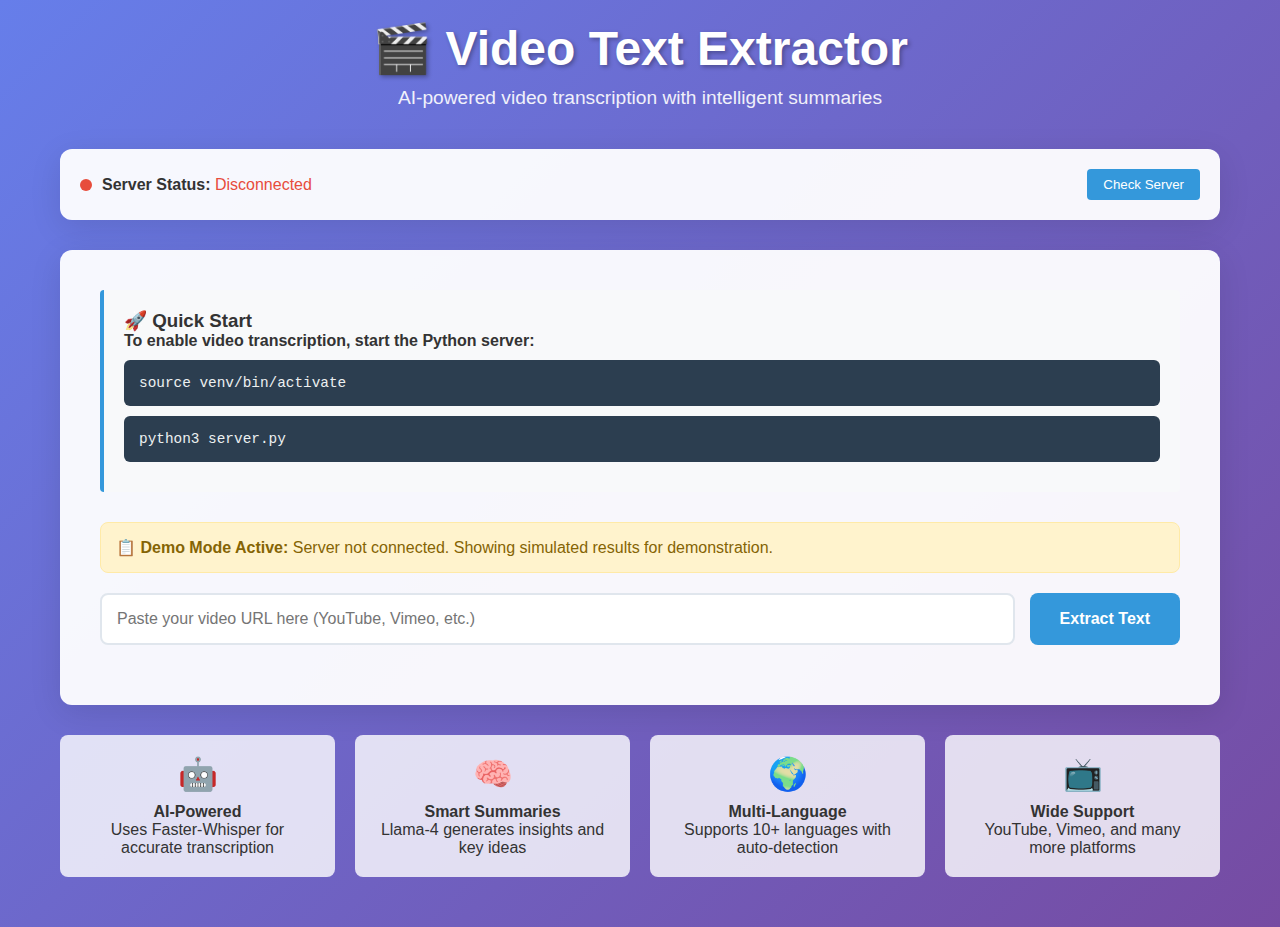
<file: index.html>
<!DOCTYPE html>
<html lang="en">
<head>
    <meta charset="UTF-8">
    <meta name="viewport" content="width=device-width, initial-scale=1.0">
    <title>Video Text Extractor - Standalone</title>
    <style>
        * { margin: 0; padding: 0; box-sizing: border-box; }
        
        body {
            font-family: -apple-system, BlinkMacSystemFont, 'Segoe UI', Roboto, sans-serif;
            background: linear-gradient(135deg, #667eea 0%, #764ba2 100%);
            min-height: 100vh;
            color: #333;
        }
        
        .container {
            max-width: 1200px;
            margin: 0 auto;
            padding: 20px;
        }
        
        .header {
            text-align: center;
            margin-bottom: 40px;
            color: white;
        }
        
        .header h1 {
            font-size: 3rem;
            margin-bottom: 10px;
            text-shadow: 2px 2px 4px rgba(0,0,0,0.3);
        }
        
        .header p {
            font-size: 1.2rem;
            opacity: 0.9;
        }
        
        .server-status {
            background: rgba(255,255,255,0.95);
            padding: 20px;
            border-radius: 12px;
            box-shadow: 0 8px 32px rgba(0,0,0,0.1);
            margin-bottom: 30px;
            display: flex;
            justify-content: space-between;
            align-items: center;
        }
        
        .status-info {
            display: flex;
            align-items: center;
            gap: 10px;
        }
        
        .status-dot {
            width: 12px;
            height: 12px;
            border-radius: 50%;
            background: #e74c3c;
            animation: pulse 2s infinite;
        }
        
        .status-dot.connected {
            background: #27ae60;
            animation: none;
        }
        
        @keyframes pulse {
            0% { opacity: 1; }
            50% { opacity: 0.5; }
            100% { opacity: 1; }
        }
        
        .main-content {
            background: rgba(255,255,255,0.95);
            padding: 40px;
            border-radius: 12px;
            box-shadow: 0 8px 32px rgba(0,0,0,0.1);
        }
        
        .server-instructions {
            background: #f8f9fa;
            border-left: 4px solid #3498db;
            padding: 20px;
            margin-bottom: 30px;
            border-radius: 4px;
        }
        
        .command {
            background: #2c3e50;
            color: #ecf0f1;
            padding: 15px;
            border-radius: 6px;
            font-family: 'Monaco', 'Consolas', monospace;
            margin: 10px 0;
            font-size: 0.9rem;
        }
        
        .input-group {
            display: flex;
            gap: 15px;
            margin-bottom: 20px;
        }
        
        #video-url {
            flex: 1;
            padding: 15px;
            border: 2px solid #e0e6ed;
            border-radius: 8px;
            font-size: 1rem;
            transition: border-color 0.2s;
        }
        
        #video-url:focus {
            outline: none;
            border-color: #3498db;
        }
        
        .extract-btn {
            background: #3498db;
            color: white;
            border: none;
            padding: 15px 30px;
            border-radius: 8px;
            cursor: pointer;
            font-size: 1rem;
            font-weight: 600;
            transition: all 0.2s;
        }
        
        .extract-btn:hover:not(:disabled) {
            background: #2980b9;
            transform: translateY(-2px);
        }
        
        .extract-btn:disabled {
            background: #bdc3c7;
            cursor: not-allowed;
            transform: none;
        }
        
        .loading-section {
            text-align: center;
            padding: 40px;
            margin: 30px 0;
            display: none;
        }
        
        .spinner {
            width: 50px;
            height: 50px;
            border: 4px solid #e0e6ed;
            border-top: 4px solid #3498db;
            border-radius: 50%;
            animation: spin 1s linear infinite;
            margin: 0 auto 20px;
        }
        
        @keyframes spin {
            0% { transform: rotate(0deg); }
            100% { transform: rotate(360deg); }
        }
        
        .result-section {
            margin-top: 30px;
            padding: 30px;
            background: #f8f9fa;
            border-radius: 8px;
            display: none;
        }
        
        .result-header {
            display: flex;
            justify-content: space-between;
            align-items: center;
            margin-bottom: 20px;
            padding-bottom: 15px;
            border-bottom: 2px solid #e9ecef;
        }
        
        .result-actions {
            display: flex;
            gap: 10px;
        }
        
        .copy-btn {
            background: #27ae60;
            color: white;
            border: none;
            padding: 8px 16px;
            border-radius: 6px;
            cursor: pointer;
            font-size: 0.9rem;
            transition: background-color 0.2s;
        }
        
        .copy-btn:hover {
            background: #229954;
        }
        
        .toggle-btn {
            background: #ecf0f1;
            color: #2c3e50;
            border: 2px solid #bdc3c7;
            padding: 10px 20px;
            border-radius: 25px;
            cursor: pointer;
            font-size: 0.9rem;
            font-weight: 600;
            transition: all 0.3s ease;
            min-width: 120px;
        }
        
        .toggle-btn:hover {
            background: #d5dbdb;
            border-color: #95a5a6;
            transform: translateY(-2px);
        }
        
        .toggle-btn.active {
            background: #3498db;
            color: white;
            border-color: #2980b9;
            box-shadow: 0 4px 12px rgba(52, 152, 219, 0.3);
        }
        
        .toggle-btn.active:hover {
            background: #2980b9;
            transform: translateY(-2px);
        }
        
        .text-output {
            background: white;
            padding: 25px;
            border-radius: 6px;
            font-size: 1rem;
            line-height: 1.8;
            white-space: pre-wrap;
            word-wrap: break-word;
            min-height: 200px;
            max-height: 600px;
            overflow-y: auto;
            border: 1px solid #e9ecef;
        }
        
        .demo-mode {
            background: #fff3cd;
            border: 1px solid #ffeaa7;
            color: #856404;
            padding: 15px;
            border-radius: 8px;
            margin-bottom: 20px;
        }
        
        .features {
            display: grid;
            grid-template-columns: repeat(auto-fit, minmax(250px, 1fr));
            gap: 20px;
            margin: 30px 0;
        }
        
        .feature {
            background: rgba(255,255,255,0.8);
            padding: 20px;
            border-radius: 8px;
            text-align: center;
        }
        
        .feature-icon {
            font-size: 2rem;
            margin-bottom: 10px;
        }
        
        @media (max-width: 768px) {
            .header h1 { font-size: 2rem; }
            .main-content { padding: 20px; }
            .input-group { flex-direction: column; }
            .server-status { flex-direction: column; gap: 15px; }
            .result-header { flex-direction: column; gap: 15px; }
        }
    </style>
</head>
<body>
    <div class="container">
        <div class="header">
            <h1>🎬 Video Text Extractor</h1>
            <p>AI-powered video transcription with intelligent summaries</p>
        </div>
        
        <div class="server-status">
            <div class="status-info">
                <span class="status-dot" id="status-dot"></span>
                <span><strong>Server Status:</strong> <span id="status-text">Checking...</span></span>
            </div>
            <button onclick="checkServerStatus()" style="background: #3498db; color: white; border: none; padding: 8px 16px; border-radius: 4px; cursor: pointer;">Check Server</button>
        </div>
        
        <div class="main-content">
            <div class="server-instructions">
                <h3>🚀 Quick Start</h3>
                <p><strong>To enable video transcription, start the Python server:</strong></p>
                <div class="command">source venv/bin/activate</div>
                <div class="command">python3 server.py</div>
            </div>
            
            <div class="demo-mode" id="demo-mode" style="display: none;">
                <strong>📋 Demo Mode Active:</strong> Server not connected. Showing simulated results for demonstration.
            </div>
            
            <div class="input-group">
                <input type="url" id="video-url" placeholder="Paste your video URL here (YouTube, Vimeo, etc.)" required>
                <button id="extract-btn" class="extract-btn">Extract Text</button>
            </div>
            
            <div class="loading-section" id="loading-section">
                <div class="spinner"></div>
                <div id="loading-text">Processing video with AI...</div>
            </div>
            
            <div class="result-section" id="result-section">
                <div class="result-header">
                    <h3 id="result-title">📄 Extracted Text</h3>
                    <div class="result-actions">
                        <button id="copy-current-btn" class="copy-btn">📋 Copy</button>
                        <button id="download-srt-btn" class="copy-btn" style="background: #f39c12; display: none;">📥 Download SRT</button>
                    </div>
                </div>
                
                <!-- Toggle Buttons -->
                <div class="view-toggle" style="display: flex; gap: 10px; margin-bottom: 20px; justify-content: center; flex-wrap: wrap;">
                    <button id="toggle-transcript" class="toggle-btn active">📄 Transcript</button>
                    <button id="toggle-srt" class="toggle-btn">⏱️ SRT Timing</button>
                    <button id="toggle-summary" class="toggle-btn">📝 AI Summary</button>
                </div>
                
                <div class="text-output" id="unified-output"></div>
            </div>
        </div>
        
        <div class="features">
            <div class="feature">
                <div class="feature-icon">🤖</div>
                <h4>AI-Powered</h4>
                <p>Uses Faster-Whisper for accurate transcription</p>
            </div>
            <div class="feature">
                <div class="feature-icon">🧠</div>
                <h4>Smart Summaries</h4>
                <p>Llama-4 generates insights and key ideas</p>
            </div>
            <div class="feature">
                <div class="feature-icon">🌍</div>
                <h4>Multi-Language</h4>
                <p>Supports 10+ languages with auto-detection</p>
            </div>
            <div class="feature">
                <div class="feature-icon">📺</div>
                <h4>Wide Support</h4>
                <p>YouTube, Vimeo, and many more platforms</p>
            </div>
        </div>
    </div>
    
    <script>
        let serverConnected = false;
        const backendUrl = 'http://localhost:8000';
        let currentData = null;
        let currentView = 'transcript';
        
        async function checkServerStatus() {
            const statusDot = document.getElementById('status-dot');
            const statusText = document.getElementById('status-text');
            const demoMode = document.getElementById('demo-mode');
            
            statusText.textContent = 'Checking...';
            
            try {
                const controller = new AbortController();
                const timeoutId = setTimeout(() => controller.abort(), 3000);
                
                const response = await fetch(`${backendUrl}/health`, { 
                    method: 'GET',
                    signal: controller.signal
                });
                
                clearTimeout(timeoutId);
                
                if (response.ok) {
                    serverConnected = true;
                    statusDot.classList.add('connected');
                    statusText.textContent = 'Connected';
                    statusText.style.color = '#27ae60';
                    demoMode.style.display = 'none';
                } else {
                    throw new Error('Server error');
                }
            } catch (error) {
                serverConnected = false;
                statusDot.classList.remove('connected');
                statusText.textContent = 'Disconnected';
                statusText.style.color = '#e74c3c';
                demoMode.style.display = 'block';
            }
        }
        
        async function extractText() {
            const url = document.getElementById('video-url').value.trim();
            if (!url) {
                alert('Please enter a video URL');
                return;
            }
            
            const loadingSection = document.getElementById('loading-section');
            const resultSection = document.getElementById('result-section');
            const extractBtn = document.getElementById('extract-btn');
            
            loadingSection.style.display = 'block';
            resultSection.style.display = 'none';
            extractBtn.disabled = true;
            
            try {
                if (serverConnected) {
                    // Try real backend
                    const controller = new AbortController();
                    const timeoutId = setTimeout(() => controller.abort(), 300000); // 5 minutes
                    
                    const response = await fetch(`${backendUrl}/extract-text`, {
                        method: 'POST',
                        headers: { 'Content-Type': 'application/json' },
                        body: JSON.stringify({ video_url: url }),
                        signal: controller.signal
                    });
                    
                    clearTimeout(timeoutId);
                    
                    if (response.ok) {
                        const data = await response.json();
                        displayResult(data, false);
                    } else {
                        throw new Error('Server error');
                    }
                } else {
                    // Demo mode
                    await new Promise(resolve => setTimeout(resolve, 3000));
                    displayDemoResult(url);
                }
            } catch (error) {
                console.error('Error:', error);
                if (!serverConnected) {
                    displayDemoResult(url);
                } else {
                    alert('Failed to extract text. Please check the video URL and try again.');
                }
            } finally {
                loadingSection.style.display = 'none';
                extractBtn.disabled = false;
            }
        }
        
        function displayResult(data, isDemo = false) {
            currentData = data;
            currentView = 'transcript';
            
            const resultSection = document.getElementById('result-section');
            resultSection.style.display = 'block';
            
            // Show transcript view by default
            switchView('transcript');
            
            // Enable toggle buttons based on available data
            document.getElementById('toggle-transcript').disabled = false;
            document.getElementById('toggle-srt').disabled = !data.text_with_timing;
            document.getElementById('toggle-summary').disabled = !data.summary;
            
            resultSection.scrollIntoView({ behavior: 'smooth' });
        }
        
        function switchView(view) {
            if (!currentData) return;
            
            currentView = view;
            const unifiedOutput = document.getElementById('unified-output');
            const resultTitle = document.getElementById('result-title');
            const downloadBtn = document.getElementById('download-vtt-btn');
            
            // Update toggle button states
            document.querySelectorAll('.toggle-btn').forEach(btn => btn.classList.remove('active'));
            document.getElementById(`toggle-${view}`).classList.add('active');
            
            // Update content based on view
            switch(view) {
                case 'transcript':
                    unifiedOutput.textContent = currentData.text || 'No text could be extracted from this video.';
                    unifiedOutput.style.fontFamily = '-apple-system, BlinkMacSystemFont, "Segoe UI", Roboto, sans-serif';
                    unifiedOutput.style.fontSize = '1rem';
                    resultTitle.textContent = '📄 Extracted Text';
                    downloadBtn.style.display = 'none';
                    break;
                    
                case 'srt':
                    unifiedOutput.textContent = currentData.text_with_timing || 'SRT timing data not available.';
                    unifiedOutput.style.fontFamily = '"Monaco", "Consolas", monospace';
                    unifiedOutput.style.fontSize = '0.9rem';
                    resultTitle.textContent = '⏱️ SRT Transcription (with Timing)';
                    downloadBtn.style.display = currentData.text_with_timing ? 'inline-block' : 'none';
                    break;
                    
                case 'summary':
                    unifiedOutput.textContent = currentData.summary || 'AI summary not available.';
                    unifiedOutput.style.fontFamily = '-apple-system, BlinkMacSystemFont, "Segoe UI", Roboto, sans-serif';
                    unifiedOutput.style.fontSize = '1rem';
                    resultTitle.textContent = '📝 AI Summary';
                    downloadBtn.style.display = 'none';
                    break;
            }
        }
        
        function displayDemoResult(url) {
            const demoData = {
                text: `# Demo Video Transcription

**Source:** ${url}
**Language:** English (Demo)
**Status:** Demonstration Mode

---

Welcome to the Video Text Extractor demonstration! This is a simulated transcription to show you how the system works when connected to the backend server.

In real mode, this application uses Faster-Whisper for accurate speech recognition and can process videos from YouTube, Vimeo, and many other platforms. The transcription includes automatic language detection, smart formatting with proper paragraphs, and source attribution.

The system supports multiple languages including English, Spanish, French, German, Italian, Portuguese, Russian, Japanese, Korean, and Chinese. Processing time varies based on video length, typically taking 1-3 minutes for a 10-minute video.

Key features include:
• AI-powered transcription with OpenAI Whisper
• Automatic language detection  
• Smart text formatting and paragraphs
• VTT-style timing information for subtitles
• AI-generated summaries with insights
• Copy and save functionality
• Responsive web interface

To enable real video processing, please start the Python server by running 'python3 server.py' in your terminal, then refresh this page and check the server status indicator.`,
                
                text_with_timing: `1
00:00:00,000 --> 00:00:15,000
Welcome to the Video Text Extractor demonstration! This is a simulated transcription to show you how the system works.

2
00:00:15,000 --> 00:00:30,000
In real mode, this application uses Faster-Whisper for accurate speech recognition and can process videos from YouTube, Vimeo, and many other platforms.

3
00:00:30,000 --> 00:00:45,000
The transcription includes automatic language detection, smart formatting with proper paragraphs, and source attribution.

4
00:00:45,000 --> 00:01:00,000
The system supports multiple languages including English, Spanish, French, German, Italian, Portuguese, Russian, Japanese, Korean, and Chinese.

5
00:01:00,000 --> 00:01:15,000
Processing time varies based on video length, typically taking 1-3 minutes for a 10-minute video.

6
00:01:15,000 --> 00:01:30,000
Key features include AI-powered transcription with Faster-Whisper and automatic language detection.

7
00:01:30,000 --> 00:01:45,000
Smart text formatting and paragraphs make the output readable and professional.

8
00:01:45,000 --> 00:02:00,000
SRT-style timing information enables subtitle creation for video players.

9
00:02:00,000 --> 00:02:15,000
AI-generated summaries provide insights and key takeaways from the content.

10
00:02:15,000 --> 00:02:30,000
Copy and save functionality makes it easy to use transcriptions in other applications.

11
00:02:30,000 --> 00:02:45,000
The responsive web interface works perfectly on desktop and mobile devices.

12
00:02:45,000 --> 00:03:00,000
Local processing ensures privacy while maintaining high transcription quality.

13
00:03:00,000 --> 00:03:15,000
Demo mode allows users to understand capabilities before setting up the full system.

14
00:03:15,000 --> 00:03:30,000
To enable real video processing, please start the Python server.

15
00:03:30,000 --> 00:03:45,000
Thank you for trying the Video Text Extractor demonstration!`,
                
                summary: `*SUMMARY
Demo showcasing Video Text Extractor's AI transcription capabilities with Whisper and intelligent summarization features.

*INSIGHTS  
• AI-powered transcription democratizes access to video content, making information more accessible globally
• Automatic language detection breaks down barriers between different linguistic communities and cultures
• Local processing ensures privacy while providing enterprise-grade transcription capabilities without cloud dependencies
• Integration of timing information enables subtitle creation, enhancing accessibility for hearing-impaired users
• Smart formatting transforms raw speech into readable text, preserving meaning while improving comprehension

*IDEAS
• Multi-language support enables global content creators to reach broader audiences effectively
• VTT-style timing allows seamless integration with video players and accessibility tools
• Local processing addresses privacy concerns while maintaining high-quality transcription accuracy
• Responsive design ensures accessibility across devices, from mobile phones to desktop computers
• AI summarization extracts key insights, saving time for content consumers and researchers
• Copy functionality enables easy integration with other tools and workflows
• Demo mode allows users to understand capabilities before committing to full setup

🎬 Revolutionary AI Video Transcription is Here! 🚀

As someone passionate about accessible technology, I'm excited to share this incredible Video Text Extractor tool! 

This isn't just another transcription service - it's a complete AI-powered solution that combines OpenAI Whisper's speech recognition with intelligent summarization. What makes it special? Everything runs locally on your machine, ensuring complete privacy while delivering professional-grade results.

The system supports 10+ languages with automatic detection, creates subtitle-ready timing information, and even generates insightful summaries. Whether you're a content creator, researcher, student, or just someone who wants to make videos more accessible, this tool is a game-changer.

The best part? It's completely free and open-source! No cloud dependencies, no subscription fees, no data collection. Just powerful AI working for you, on your terms. 🙏✨`
            };
            
            displayResult(demoData, true);
        }
        
        async function copyCurrentView() {
            const unifiedOutput = document.getElementById('unified-output');
            const button = document.getElementById('copy-current-btn');
            
            try {
                await navigator.clipboard.writeText(unifiedOutput.textContent);
                const originalText = button.textContent;
                button.textContent = '✅ Copied!';
                setTimeout(() => {
                    button.textContent = originalText;
                }, 2000);
            } catch (error) {
                // Fallback for older browsers
                const textArea = document.createElement('textarea');
                textArea.value = unifiedOutput.textContent;
                document.body.appendChild(textArea);
                textArea.select();
                document.execCommand('copy');
                document.body.removeChild(textArea);
                
                button.textContent = '✅ Copied!';
                setTimeout(() => {
                    button.textContent = '📋 Copy';
                }, 2000);
            }
        }
        
        function downloadSRT() {
            if (!currentData || !currentData.text_with_timing) {
                alert('No SRT content to download');
                return;
            }
            
            // Use the already properly formatted SRT content
            const srtContent = currentData.text_with_timing;
            
            const blob = new Blob([srtContent], { type: 'application/x-subrip' });
            const url = URL.createObjectURL(blob);
            
            const a = document.createElement('a');
            a.href = url;
            a.download = 'transcription.srt';
            document.body.appendChild(a);
            a.click();
            document.body.removeChild(a);
            URL.revokeObjectURL(url);
            
            // Visual feedback
            const button = document.getElementById('download-srt-btn');
            const originalText = button.textContent;
            button.textContent = '✅ Downloaded!';
            setTimeout(() => {
                button.textContent = originalText;
            }, 2000);
        }
        
        // Event listeners
        document.addEventListener('DOMContentLoaded', () => {
            // Hide demo mode initially until server check completes
            document.getElementById('demo-mode').style.display = 'none';
            checkServerStatus();
            
            document.getElementById('extract-btn').addEventListener('click', extractText);
            document.getElementById('copy-current-btn').addEventListener('click', copyCurrentView);
            document.getElementById('download-srt-btn').addEventListener('click', downloadSRT);
            
            // Toggle button listeners
            document.getElementById('toggle-transcript').addEventListener('click', () => switchView('transcript'));
            document.getElementById('toggle-srt').addEventListener('click', () => switchView('srt'));
            document.getElementById('toggle-summary').addEventListener('click', () => switchView('summary'));
            
            document.getElementById('video-url').addEventListener('keypress', (e) => {
                if (e.key === 'Enter') extractText();
            });
            
            // Check server status every 30 seconds
            setInterval(checkServerStatus, 30000);
        });
    </script>
</body>
</html>
</file>
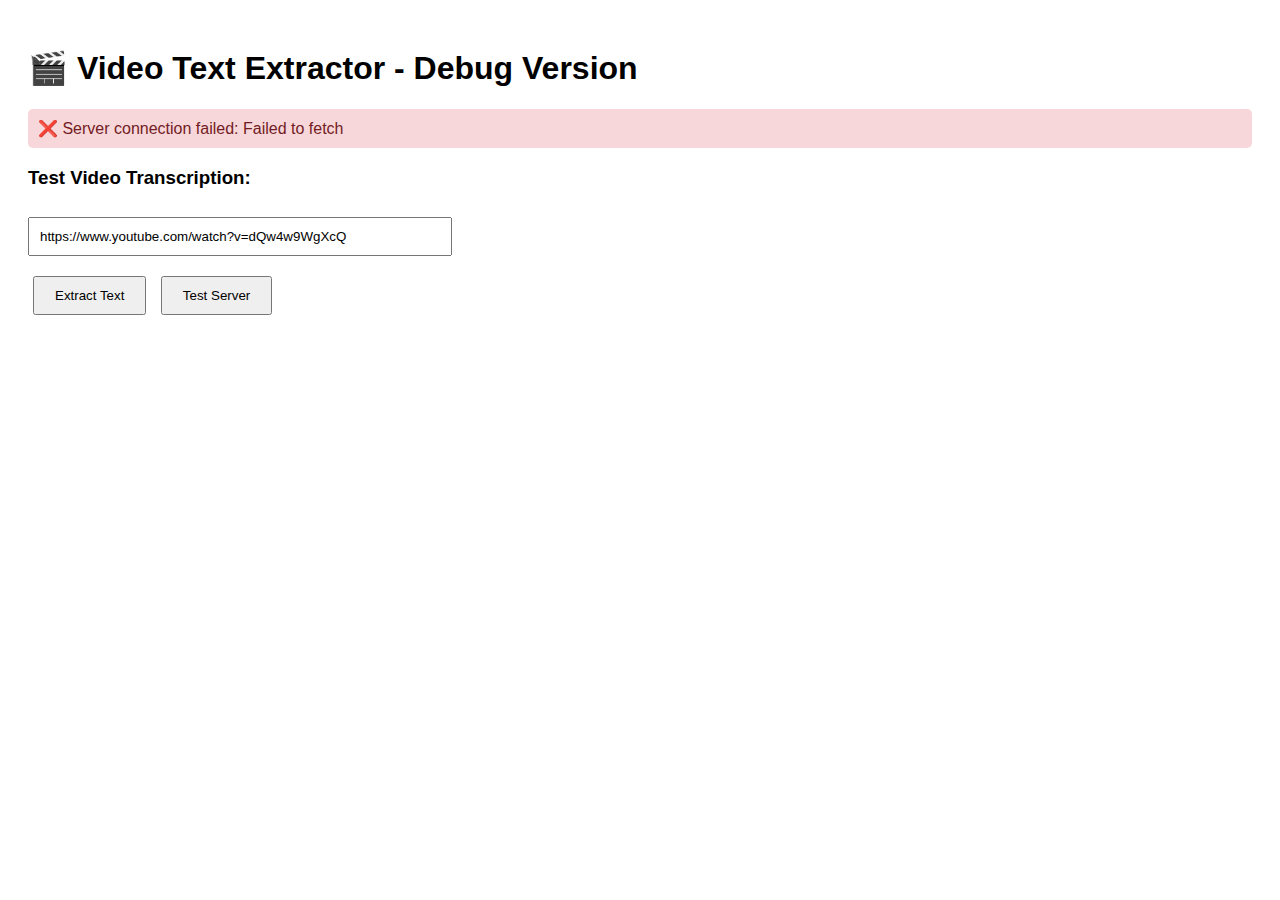
<file: simple_test.html>
<!DOCTYPE html>
<html>
<head>
    <title>Video Text Extractor - Simple Test</title>
    <style>
        body { font-family: Arial, sans-serif; padding: 20px; }
        .status { padding: 10px; margin: 10px 0; border-radius: 5px; }
        .success { background: #d4edda; color: #155724; }
        .error { background: #f8d7da; color: #721c24; }
        .info { background: #d1ecf1; color: #0c5460; }
        button { padding: 10px 20px; margin: 10px 5px; }
        input { padding: 10px; width: 400px; margin: 10px 0; }
        .result { background: #f8f9fa; padding: 15px; margin: 10px 0; border-radius: 5px; }
    </style>
</head>
<body>
    <h1>🎬 Video Text Extractor - Debug Version</h1>
    
    <div id="server-status" class="status info">Testing server connection...</div>
    
    <div>
        <h3>Test Video Transcription:</h3>
        <input type="url" id="video-url" placeholder="Enter YouTube URL here" value="https://www.youtube.com/watch?v=dQw4w9WgXcQ">
        <br>
        <button onclick="testExtraction()">Extract Text</button>
        <button onclick="testServerHealth()">Test Server</button>
    </div>
    
    <div id="loading" style="display:none;" class="status info">
        🔄 Processing video... This may take a minute.
    </div>
    
    <div id="result"></div>
    
    <script>
        const SERVER_URL = 'http://127.0.0.1:8000';
        
        async function testServerHealth() {
            const statusDiv = document.getElementById('server-status');
            statusDiv.className = 'status info';
            statusDiv.textContent = 'Testing server...';
            
            try {
                const response = await fetch(`${SERVER_URL}/health`);
                const data = await response.json();
                
                statusDiv.className = 'status success';
                statusDiv.innerHTML = `✅ Server is healthy! Model loaded: ${data.model_loaded}`;
            } catch (error) {
                statusDiv.className = 'status error';
                statusDiv.innerHTML = `❌ Server connection failed: ${error.message}`;
                console.error('Server test failed:', error);
            }
        }
        
        async function testExtraction() {
            const url = document.getElementById('video-url').value;
            const loadingDiv = document.getElementById('loading');
            const resultDiv = document.getElementById('result');
            
            if (!url) {
                alert('Please enter a video URL');
                return;
            }
            
            loadingDiv.style.display = 'block';
            resultDiv.innerHTML = '';
            
            try {
                console.log('Testing video URL:', url);
                
                // First test the URL
                const testResponse = await fetch(`${SERVER_URL}/test-extract`, {
                    method: 'POST',
                    headers: { 'Content-Type': 'application/json' },
                    body: JSON.stringify({ video_url: url })
                });
                
                const testResult = await testResponse.json();
                console.log('Test result:', testResult);
                
                if (testResult.status === 'error') {
                    throw new Error(`Video test failed: ${testResult.error}`);
                }
                
                resultDiv.innerHTML = `<div class="status success">✅ Video URL is valid: "${testResult.title}"</div>`;
                
                // Now try extraction
                console.log('Starting extraction...');
                const extractResponse = await fetch(`${SERVER_URL}/extract-text`, {
                    method: 'POST',
                    headers: { 'Content-Type': 'application/json' },
                    body: JSON.stringify({ video_url: url })
                });
                
                if (!extractResponse.ok) {
                    const errorText = await extractResponse.text();
                    throw new Error(`HTTP ${extractResponse.status}: ${errorText}`);
                }
                
                const result = await extractResponse.json();
                console.log('Extraction result:', result);
                
                resultDiv.innerHTML += `
                    <div class="result">
                        <h3>📝 Extracted Text:</h3>
                        <p><strong>Title:</strong> ${result.title}</p>
                        <p><strong>Language:</strong> ${result.language}</p>
                        <p><strong>Duration:</strong> ${result.duration}s</p>
                        <div style="background: white; padding: 15px; border-left: 4px solid #007bff; margin: 10px 0; white-space: pre-wrap; font-family: -apple-system, BlinkMacSystemFont, 'Segoe UI', Roboto, sans-serif; line-height: 1.6;">
                            ${result.text}
                        </div>
                        <button onclick="copyText(\`${result.text.replace(/`/g, '\\`')}\`)">📋 Copy Text</button>
                    </div>
                `;
                
            } catch (error) {
                console.error('Extraction failed:', error);
                resultDiv.innerHTML += `<div class="status error">❌ Error: ${error.message}</div>`;
            } finally {
                loadingDiv.style.display = 'none';
            }
        }
        
        function copyText(text) {
            navigator.clipboard.writeText(text).then(() => {
                alert('Text copied to clipboard!');
            }).catch(err => {
                console.error('Copy failed:', err);
                alert('Copy failed. Please select and copy manually.');
            });
        }
        
        // Test server on page load
        window.onload = testServerHealth;
    </script>
</body>
</html>
</file>
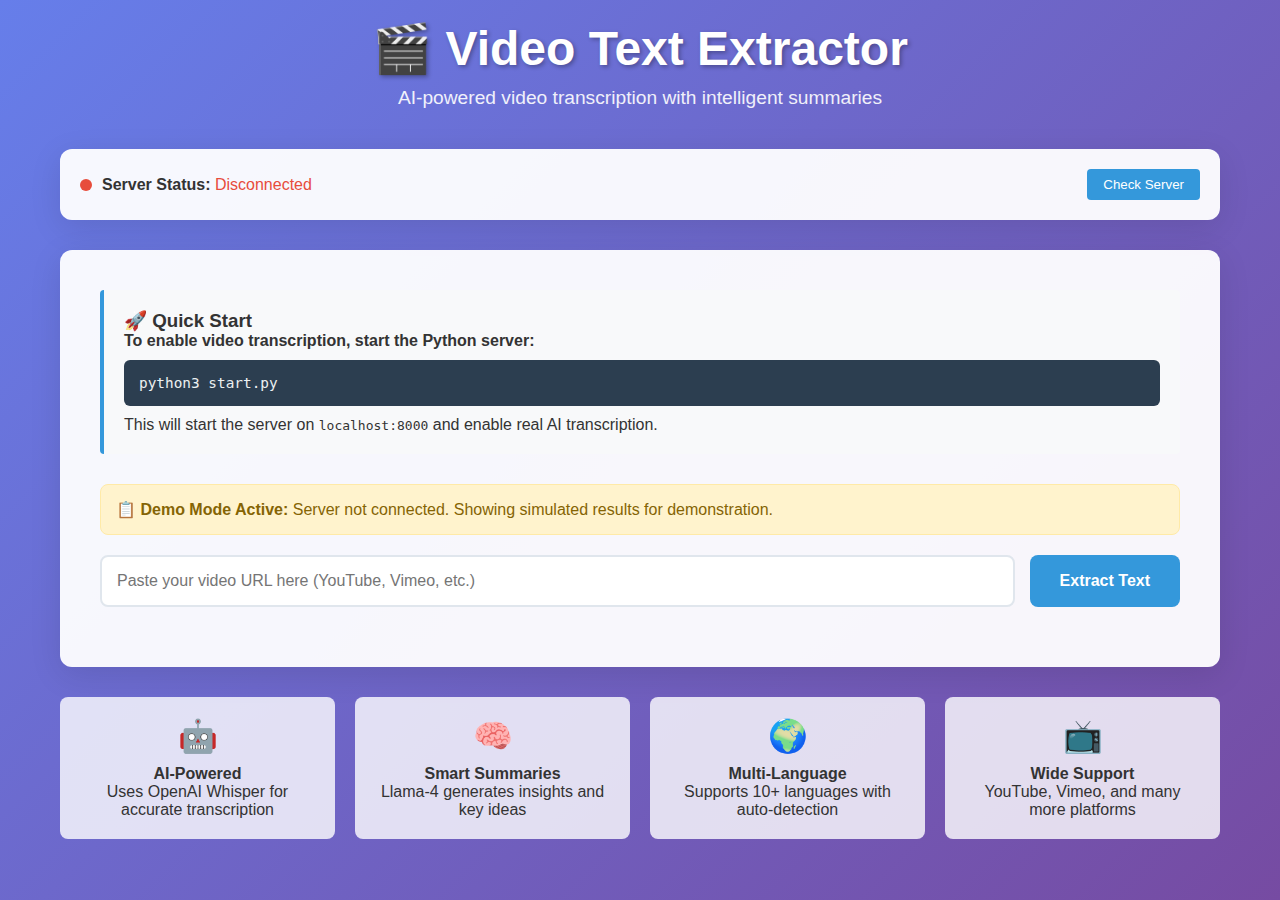
<file: standalone_complete.html>
<!DOCTYPE html>
<html lang="en">
<head>
    <meta charset="UTF-8">
    <meta name="viewport" content="width=device-width, initial-scale=1.0">
    <title>Video Text Extractor - Standalone</title>
    <style>
        * { margin: 0; padding: 0; box-sizing: border-box; }
        
        body {
            font-family: -apple-system, BlinkMacSystemFont, 'Segoe UI', Roboto, sans-serif;
            background: linear-gradient(135deg, #667eea 0%, #764ba2 100%);
            min-height: 100vh;
            color: #333;
        }
        
        .container {
            max-width: 1200px;
            margin: 0 auto;
            padding: 20px;
        }
        
        .header {
            text-align: center;
            margin-bottom: 40px;
            color: white;
        }
        
        .header h1 {
            font-size: 3rem;
            margin-bottom: 10px;
            text-shadow: 2px 2px 4px rgba(0,0,0,0.3);
        }
        
        .header p {
            font-size: 1.2rem;
            opacity: 0.9;
        }
        
        .server-status {
            background: rgba(255,255,255,0.95);
            padding: 20px;
            border-radius: 12px;
            box-shadow: 0 8px 32px rgba(0,0,0,0.1);
            margin-bottom: 30px;
            display: flex;
            justify-content: space-between;
            align-items: center;
        }
        
        .status-info {
            display: flex;
            align-items: center;
            gap: 10px;
        }
        
        .status-dot {
            width: 12px;
            height: 12px;
            border-radius: 50%;
            background: #e74c3c;
            animation: pulse 2s infinite;
        }
        
        .status-dot.connected {
            background: #27ae60;
            animation: none;
        }
        
        @keyframes pulse {
            0% { opacity: 1; }
            50% { opacity: 0.5; }
            100% { opacity: 1; }
        }
        
        .main-content {
            background: rgba(255,255,255,0.95);
            padding: 40px;
            border-radius: 12px;
            box-shadow: 0 8px 32px rgba(0,0,0,0.1);
        }
        
        .server-instructions {
            background: #f8f9fa;
            border-left: 4px solid #3498db;
            padding: 20px;
            margin-bottom: 30px;
            border-radius: 4px;
        }
        
        .command {
            background: #2c3e50;
            color: #ecf0f1;
            padding: 15px;
            border-radius: 6px;
            font-family: 'Monaco', 'Consolas', monospace;
            margin: 10px 0;
            font-size: 0.9rem;
        }
        
        .input-group {
            display: flex;
            gap: 15px;
            margin-bottom: 20px;
        }
        
        #video-url {
            flex: 1;
            padding: 15px;
            border: 2px solid #e0e6ed;
            border-radius: 8px;
            font-size: 1rem;
            transition: border-color 0.2s;
        }
        
        #video-url:focus {
            outline: none;
            border-color: #3498db;
        }
        
        .extract-btn {
            background: #3498db;
            color: white;
            border: none;
            padding: 15px 30px;
            border-radius: 8px;
            cursor: pointer;
            font-size: 1rem;
            font-weight: 600;
            transition: all 0.2s;
        }
        
        .extract-btn:hover:not(:disabled) {
            background: #2980b9;
            transform: translateY(-2px);
        }
        
        .extract-btn:disabled {
            background: #bdc3c7;
            cursor: not-allowed;
            transform: none;
        }
        
        .loading-section {
            text-align: center;
            padding: 40px;
            margin: 30px 0;
            display: none;
        }
        
        .spinner {
            width: 50px;
            height: 50px;
            border: 4px solid #e0e6ed;
            border-top: 4px solid #3498db;
            border-radius: 50%;
            animation: spin 1s linear infinite;
            margin: 0 auto 20px;
        }
        
        @keyframes spin {
            0% { transform: rotate(0deg); }
            100% { transform: rotate(360deg); }
        }
        
        .result-section {
            margin-top: 30px;
            padding: 30px;
            background: #f8f9fa;
            border-radius: 8px;
            display: none;
        }
        
        .result-header {
            display: flex;
            justify-content: space-between;
            align-items: center;
            margin-bottom: 20px;
            padding-bottom: 15px;
            border-bottom: 2px solid #e9ecef;
        }
        
        .result-actions {
            display: flex;
            gap: 10px;
        }
        
        .copy-btn {
            background: #27ae60;
            color: white;
            border: none;
            padding: 8px 16px;
            border-radius: 6px;
            cursor: pointer;
            font-size: 0.9rem;
            transition: background-color 0.2s;
        }
        
        .copy-btn:hover {
            background: #229954;
        }
        
        .text-output {
            background: white;
            padding: 25px;
            border-radius: 6px;
            font-size: 1rem;
            line-height: 1.8;
            white-space: pre-wrap;
            word-wrap: break-word;
            min-height: 200px;
            max-height: 600px;
            overflow-y: auto;
            border: 1px solid #e9ecef;
        }
        
        .demo-mode {
            background: #fff3cd;
            border: 1px solid #ffeaa7;
            color: #856404;
            padding: 15px;
            border-radius: 8px;
            margin-bottom: 20px;
        }
        
        .features {
            display: grid;
            grid-template-columns: repeat(auto-fit, minmax(250px, 1fr));
            gap: 20px;
            margin: 30px 0;
        }
        
        .feature {
            background: rgba(255,255,255,0.8);
            padding: 20px;
            border-radius: 8px;
            text-align: center;
        }
        
        .feature-icon {
            font-size: 2rem;
            margin-bottom: 10px;
        }
        
        @media (max-width: 768px) {
            .header h1 { font-size: 2rem; }
            .main-content { padding: 20px; }
            .input-group { flex-direction: column; }
            .server-status { flex-direction: column; gap: 15px; }
            .result-header { flex-direction: column; gap: 15px; }
        }
    </style>
</head>
<body>
    <div class="container">
        <div class="header">
            <h1>🎬 Video Text Extractor</h1>
            <p>AI-powered video transcription with intelligent summaries</p>
        </div>
        
        <div class="server-status">
            <div class="status-info">
                <span class="status-dot" id="status-dot"></span>
                <span><strong>Server Status:</strong> <span id="status-text">Checking...</span></span>
            </div>
            <button onclick="checkServerStatus()" style="background: #3498db; color: white; border: none; padding: 8px 16px; border-radius: 4px; cursor: pointer;">Check Server</button>
        </div>
        
        <div class="main-content">
            <div class="server-instructions">
                <h3>🚀 Quick Start</h3>
                <p><strong>To enable video transcription, start the Python server:</strong></p>
                <div class="command">python3 start.py</div>
                <p>This will start the server on <code>localhost:8000</code> and enable real AI transcription.</p>
            </div>
            
            <div class="demo-mode" id="demo-mode" style="display: none;">
                <strong>📋 Demo Mode Active:</strong> Server not connected. Showing simulated results for demonstration.
            </div>
            
            <div class="input-group">
                <input type="url" id="video-url" placeholder="Paste your video URL here (YouTube, Vimeo, etc.)" required>
                <button id="extract-btn" class="extract-btn">Extract Text</button>
            </div>
            
            <div class="loading-section" id="loading-section">
                <div class="spinner"></div>
                <div id="loading-text">Processing video with AI...</div>
            </div>
            
            <div class="result-section" id="result-section">
                <div class="result-header">
                    <h3 id="result-title">📄 Extracted Text</h3>
                    <div class="result-actions">
                        <button id="copy-btn" class="copy-btn">📋 Copy Text</button>
                    </div>
                </div>
                <div class="text-output" id="text-output"></div>
            </div>
            
            <div class="result-section" id="summary-section">
                <div class="result-header">
                    <h3>📝 AI Summary</h3>
                    <div class="result-actions">
                        <button id="copy-summary-btn" class="copy-btn">📋 Copy Summary</button>
                    </div>
                </div>
                <div class="text-output" id="summary-output"></div>
            </div>
        </div>
        
        <div class="features">
            <div class="feature">
                <div class="feature-icon">🤖</div>
                <h4>AI-Powered</h4>
                <p>Uses OpenAI Whisper for accurate transcription</p>
            </div>
            <div class="feature">
                <div class="feature-icon">🧠</div>
                <h4>Smart Summaries</h4>
                <p>Llama-4 generates insights and key ideas</p>
            </div>
            <div class="feature">
                <div class="feature-icon">🌍</div>
                <h4>Multi-Language</h4>
                <p>Supports 10+ languages with auto-detection</p>
            </div>
            <div class="feature">
                <div class="feature-icon">📺</div>
                <h4>Wide Support</h4>
                <p>YouTube, Vimeo, and many more platforms</p>
            </div>
        </div>
    </div>
    
    <script>
        let serverConnected = false;
        const backendUrl = 'http://localhost:8000';
        
        async function checkServerStatus() {
            const statusDot = document.getElementById('status-dot');
            const statusText = document.getElementById('status-text');
            const demoMode = document.getElementById('demo-mode');
            
            statusText.textContent = 'Checking...';
            
            try {
                const response = await fetch(`${backendUrl}/health`, { 
                    method: 'GET',
                    signal: AbortSignal.timeout(3000)
                });
                
                if (response.ok) {
                    serverConnected = true;
                    statusDot.classList.add('connected');
                    statusText.textContent = 'Connected';
                    statusText.style.color = '#27ae60';
                    demoMode.style.display = 'none';
                } else {
                    throw new Error('Server error');
                }
            } catch (error) {
                serverConnected = false;
                statusDot.classList.remove('connected');
                statusText.textContent = 'Disconnected';
                statusText.style.color = '#e74c3c';
                demoMode.style.display = 'block';
            }
        }
        
        async function extractText() {
            const url = document.getElementById('video-url').value.trim();
            if (!url) {
                alert('Please enter a video URL');
                return;
            }
            
            const loadingSection = document.getElementById('loading-section');
            const resultSection = document.getElementById('result-section');
            const summarySection = document.getElementById('summary-section');
            const extractBtn = document.getElementById('extract-btn');
            
            loadingSection.style.display = 'block';
            resultSection.style.display = 'none';
            summarySection.style.display = 'none';
            extractBtn.disabled = true;
            
            try {
                if (serverConnected) {
                    // Try real backend
                    const response = await fetch(`${backendUrl}/extract-text`, {
                        method: 'POST',
                        headers: { 'Content-Type': 'application/json' },
                        body: JSON.stringify({ video_url: url }),
                        signal: AbortSignal.timeout(300000) // 5 minutes
                    });
                    
                    if (response.ok) {
                        const data = await response.json();
                        displayResult(data, false);
                    } else {
                        throw new Error('Server error');
                    }
                } else {
                    // Demo mode
                    await new Promise(resolve => setTimeout(resolve, 3000));
                    displayDemoResult(url);
                }
            } catch (error) {
                console.error('Error:', error);
                if (!serverConnected) {
                    displayDemoResult(url);
                } else {
                    alert('Failed to extract text. Please check the video URL and try again.');
                }
            } finally {
                loadingSection.style.display = 'none';
                extractBtn.disabled = false;
            }
        }
        
        function displayResult(data, isDemo = false) {
            const textOutput = document.getElementById('text-output');
            const summaryOutput = document.getElementById('summary-output');
            const resultSection = document.getElementById('result-section');
            const summarySection = document.getElementById('summary-section');
            const resultTitle = document.getElementById('result-title');
            
            textOutput.textContent = data.text || 'No text could be extracted from this video.';
            resultTitle.textContent = isDemo ? '📄 Demo Transcription' : '📄 Extracted Text';
            resultSection.style.display = 'block';
            
            if (data.summary) {
                summaryOutput.textContent = data.summary;
                summarySection.style.display = 'block';
            } else {
                summarySection.style.display = 'none';
            }
            
            resultSection.scrollIntoView({ behavior: 'smooth' });
        }
        
        function displayDemoResult(url) {
            const demoData = {
                text: `# Demo Video Transcription

**Source:** ${url}
**Language:** English (Demo)
**Status:** Demonstration Mode

---

Welcome to the Video Text Extractor demonstration! This is a simulated transcription to show you how the system works when connected to the backend server.

In real mode, this application uses OpenAI Whisper for accurate speech recognition and can process videos from YouTube, Vimeo, and many other platforms. The transcription includes automatic language detection, smart formatting with proper paragraphs, and source attribution.

The system supports multiple languages including English, Spanish, French, German, Italian, Portuguese, Russian, Japanese, Korean, and Chinese. Processing time varies based on video length, typically taking 1-3 minutes for a 10-minute video.

Key features include:
• AI-powered transcription with OpenAI Whisper
• Automatic language detection  
• Smart text formatting and paragraphs
• VTT-style timing information for subtitles
• AI-generated summaries with insights
• Copy and save functionality
• Responsive web interface

To enable real video processing, please start the Python server by running 'python3 start.py' in your terminal, then refresh this page and check the server status indicator.`,
                
                summary: `*SUMMARY
Demo showcasing Video Text Extractor's AI transcription capabilities with Whisper and intelligent summarization features.

*INSIGHTS  
• AI-powered transcription democratizes access to video content, making information more accessible globally
• Automatic language detection breaks down barriers between different linguistic communities and cultures
• Local processing ensures privacy while providing enterprise-grade transcription capabilities without cloud dependencies
• Integration of timing information enables subtitle creation, enhancing accessibility for hearing-impaired users
• Smart formatting transforms raw speech into readable text, preserving meaning while improving comprehension

*IDEAS
• Multi-language support enables global content creators to reach broader audiences effectively
• VTT-style timing allows seamless integration with video players and accessibility tools
• Local processing addresses privacy concerns while maintaining high-quality transcription accuracy
• Responsive design ensures accessibility across devices, from mobile phones to desktop computers
• AI summarization extracts key insights, saving time for content consumers and researchers
• Copy functionality enables easy integration with other tools and workflows
• Demo mode allows users to understand capabilities before committing to full setup

🎬 Revolutionary AI Video Transcription is Here! 🚀

As someone passionate about accessible technology, I'm excited to share this incredible Video Text Extractor tool! 

This isn't just another transcription service - it's a complete AI-powered solution that combines OpenAI Whisper's speech recognition with intelligent summarization. What makes it special? Everything runs locally on your machine, ensuring complete privacy while delivering professional-grade results.

The system supports 10+ languages with automatic detection, creates subtitle-ready timing information, and even generates insightful summaries. Whether you're a content creator, researcher, student, or just someone who wants to make videos more accessible, this tool is a game-changer.

The best part? It's completely free and open-source! No cloud dependencies, no subscription fees, no data collection. Just powerful AI working for you, on your terms. 🙏✨`
            };
            
            displayResult(demoData, true);
        }
        
        async function copyText(elementId) {
            const element = document.getElementById(elementId);
            const button = elementId === 'text-output' ? 
                document.getElementById('copy-btn') : 
                document.getElementById('copy-summary-btn');
            
            try {
                await navigator.clipboard.writeText(element.textContent);
                const originalText = button.textContent;
                button.textContent = '✅ Copied!';
                setTimeout(() => {
                    button.textContent = originalText;
                }, 2000);
            } catch (error) {
                // Fallback for older browsers
                const textArea = document.createElement('textarea');
                textArea.value = element.textContent;
                document.body.appendChild(textArea);
                textArea.select();
                document.execCommand('copy');
                document.body.removeChild(textArea);
                
                button.textContent = '✅ Copied!';
                setTimeout(() => {
                    button.textContent = button.getAttribute('data-original') || '📋 Copy';
                }, 2000);
            }
        }
        
        // Event listeners
        document.addEventListener('DOMContentLoaded', () => {
            checkServerStatus();
            
            document.getElementById('extract-btn').addEventListener('click', extractText);
            document.getElementById('copy-btn').addEventListener('click', () => copyText('text-output'));
            document.getElementById('copy-summary-btn').addEventListener('click', () => copyText('summary-output'));
            
            document.getElementById('video-url').addEventListener('keypress', (e) => {
                if (e.key === 'Enter') extractText();
            });
            
            // Check server status every 30 seconds
            setInterval(checkServerStatus, 30000);
        });
    </script>
</body>
</html>
</file>
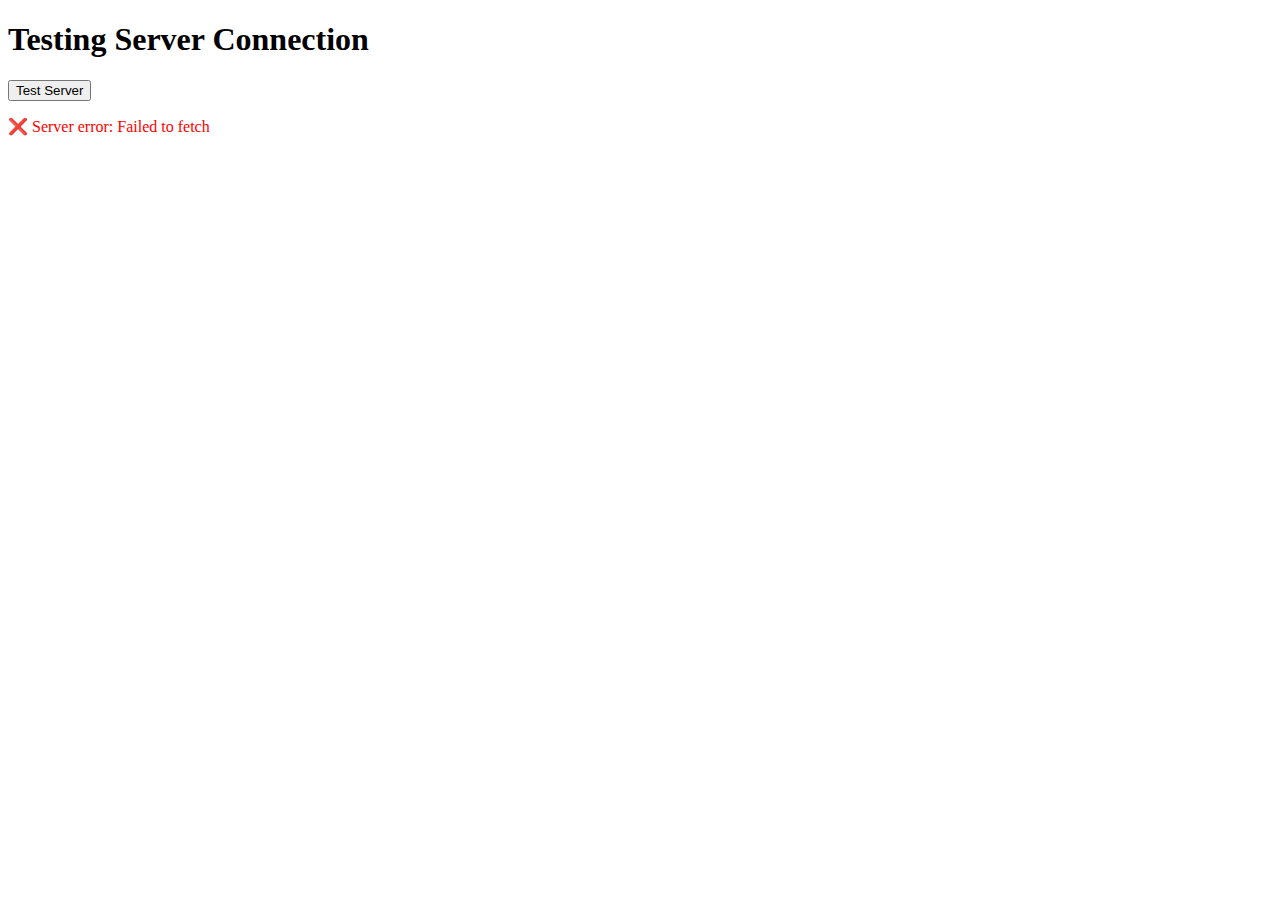
<file: test_server.html>
<!DOCTYPE html>
<html>
<head>
    <title>Server Test</title>
</head>
<body>
    <h1>Testing Server Connection</h1>
    <button onclick="testServer()">Test Server</button>
    <div id="result"></div>
    
    <script>
    async function testServer() {
        const resultDiv = document.getElementById('result');
        resultDiv.innerHTML = 'Testing...';
        
        try {
            const response = await fetch('http://localhost:8000/health');
            const data = await response.json();
            resultDiv.innerHTML = `<p style="color: green;">✅ Server is working!</p><pre>${JSON.stringify(data, null, 2)}</pre>`;
        } catch (error) {
            resultDiv.innerHTML = `<p style="color: red;">❌ Server error: ${error.message}</p>`;
        }
    }
    
    // Auto-test on load
    window.onload = testServer;
    </script>
</body>
</html>
</file>
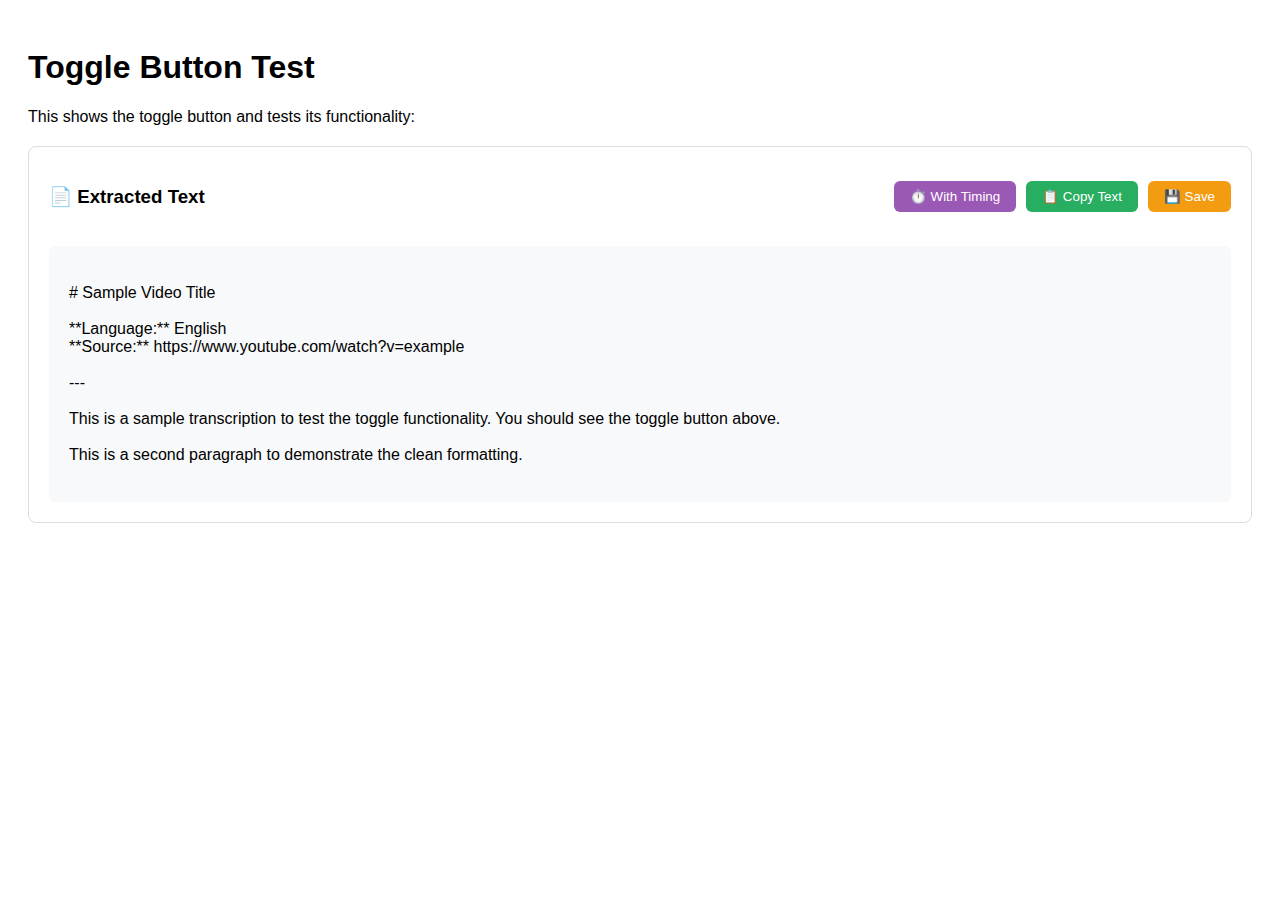
<file: test_toggle.html>
<!DOCTYPE html>
<html>
<head>
    <title>Test Toggle Button</title>
    <style>
        body { font-family: Arial, sans-serif; padding: 20px; }
        .result-section { 
            background: white; 
            border: 1px solid #ddd; 
            border-radius: 8px; 
            margin: 20px 0; 
            padding: 20px;
        }
        .result-header { 
            display: flex; 
            justify-content: space-between; 
            align-items: center; 
            margin-bottom: 20px;
        }
        .result-actions { display: flex; gap: 10px; }
        button { 
            padding: 8px 16px; 
            border: none; 
            border-radius: 6px; 
            cursor: pointer; 
            font-weight: 500;
        }
        .format-btn { background: #9b59b6; color: white; }
        .format-btn.active { background: #e74c3c; }
        .copy-btn { background: #27ae60; color: white; }
        .save-btn { background: #f39c12; color: white; }
        .text-output { 
            background: #f8f9fa; 
            padding: 20px; 
            border-radius: 6px; 
            white-space: pre-wrap;
            min-height: 200px;
        }
    </style>
</head>
<body>
    <h1>Toggle Button Test</h1>
    <p>This shows the toggle button and tests its functionality:</p>
    
    <div class="result-section">
        <div class="result-header">
            <h3 id="result-title">📄 Extracted Text</h3>
            <div class="result-actions">
                <button id="toggle-format" class="format-btn">⏱️ With Timing</button>
                <button id="copy-btn" class="copy-btn">📋 Copy Text</button>
                <button id="save-btn" class="save-btn">💾 Save</button>
                <button id="download-vtt-btn" class="save-btn" style="display: none;">📥 Download VTT</button>
            </div>
        </div>
        <div class="text-output" id="text-output">
# Sample Video Title

**Language:** English
**Source:** https://www.youtube.com/watch?v=example

---

This is a sample transcription to test the toggle functionality. You should see the toggle button above.

This is a second paragraph to demonstrate the clean formatting.
        </div>
    </div>
    
    <script>
        const mockResult = {
            text: `# Sample Video Title

**Language:** English
**Source:** https://www.youtube.com/watch?v=example

---

This is a sample transcription to test the toggle functionality. You should see the toggle button above.

This is a second paragraph to demonstrate the clean formatting.`,
            text_with_timing: `# Sample Video Title

**Language:** English
**Source:** https://www.youtube.com/watch?v=example
**Duration:** 02:30

---

[00:00 --> 00:08]
This is a sample transcription to test the toggle functionality.

[00:08 --> 00:15]
You should see the toggle button above.

[00:15 --> 00:22]
This is a second paragraph to demonstrate the timing formatting.`
        };
        
        let showingTiming = false;
        
        document.getElementById('toggle-format').addEventListener('click', function() {
            const textOutput = document.getElementById('text-output');
            const toggleBtn = document.getElementById('toggle-format');
            const resultTitle = document.getElementById('result-title');
            const downloadBtn = document.getElementById('download-vtt-btn');
            
            showingTiming = !showingTiming;
            
            if (showingTiming) {
                textOutput.textContent = mockResult.text_with_timing;
                resultTitle.textContent = '⏱️ With Timing (VTT Style)';
                toggleBtn.textContent = '📄 Clean Version';
                toggleBtn.classList.add('active');
                downloadBtn.style.display = 'inline-block';
            } else {
                textOutput.textContent = mockResult.text;
                resultTitle.textContent = '📄 Extracted Text';
                toggleBtn.textContent = '⏱️ With Timing';
                toggleBtn.classList.remove('active');
                downloadBtn.style.display = 'none';
            }
        });
        
        document.getElementById('copy-btn').addEventListener('click', function() {
            const text = document.getElementById('text-output').textContent;
            navigator.clipboard.writeText(text).then(() => {
                this.textContent = '✅ Copied!';
                setTimeout(() => {
                    this.textContent = '📋 Copy Text';
                }, 2000);
            });
        });
    </script>
</body>
</html>
</file>
